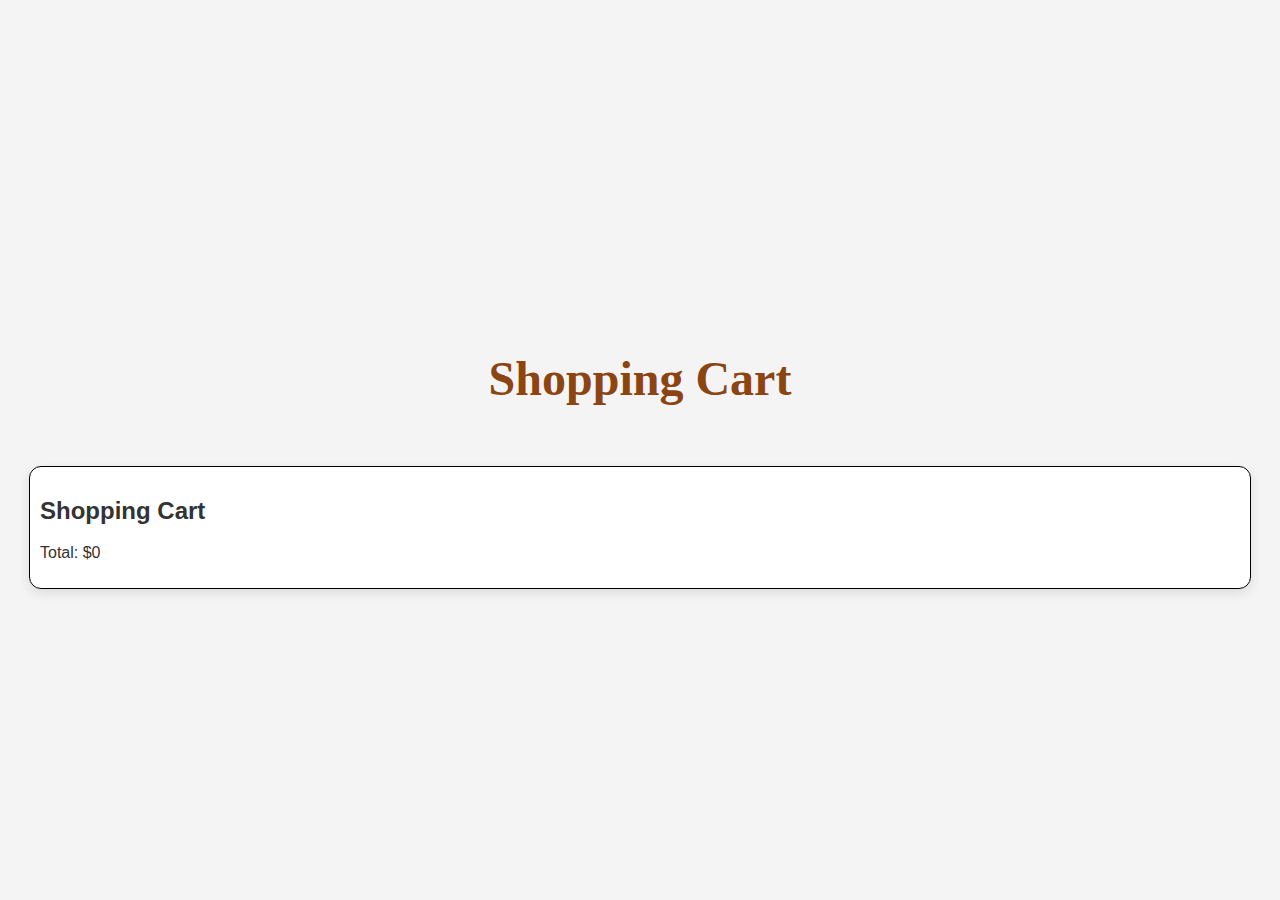
<file: cart.html>
<!DOCTYPE html>
<html lang="en">
<head>
    <meta charset="UTF-8">
    <meta name="viewport" content="width=device-width, initial-scale=1.0">
    <title>Shopping Cart</title>
    <style>
        body {
            font-family: 'Roboto', sans-serif;
            margin: 0;
            padding: 0;
            background-color: #f4f4f4;
            color: #333;
            display: flex;
            flex-direction: column;
            align-items: center;
            justify-content: center;
            min-height: 100vh;
        }
        h1 {
            font-family: 'Playfair Display', serif;
            font-size: 48px;
            color: #8B4513;
            margin: 40px 0;
        }
        .cart {
            border: 1px solid #000;
            padding: 10px;
            margin-top: 20px;
            background-color: #fff;
            box-shadow: 0 4px 12px rgba(0, 0, 0, 0.1);
            border-radius: 12px;
            width: 100%;
            max-width: 1200px;
        }
    </style>
</head>
<body>
    <h1>Shopping Cart</h1>
    <div class="cart">
        <h2>Shopping Cart</h2>
        <ul id="cartItems"></ul>
        <p>Total: $<span id="total">0</span></p>
    </div>
<script src="cart.js"></script>




    
</body>
</html>
</file>
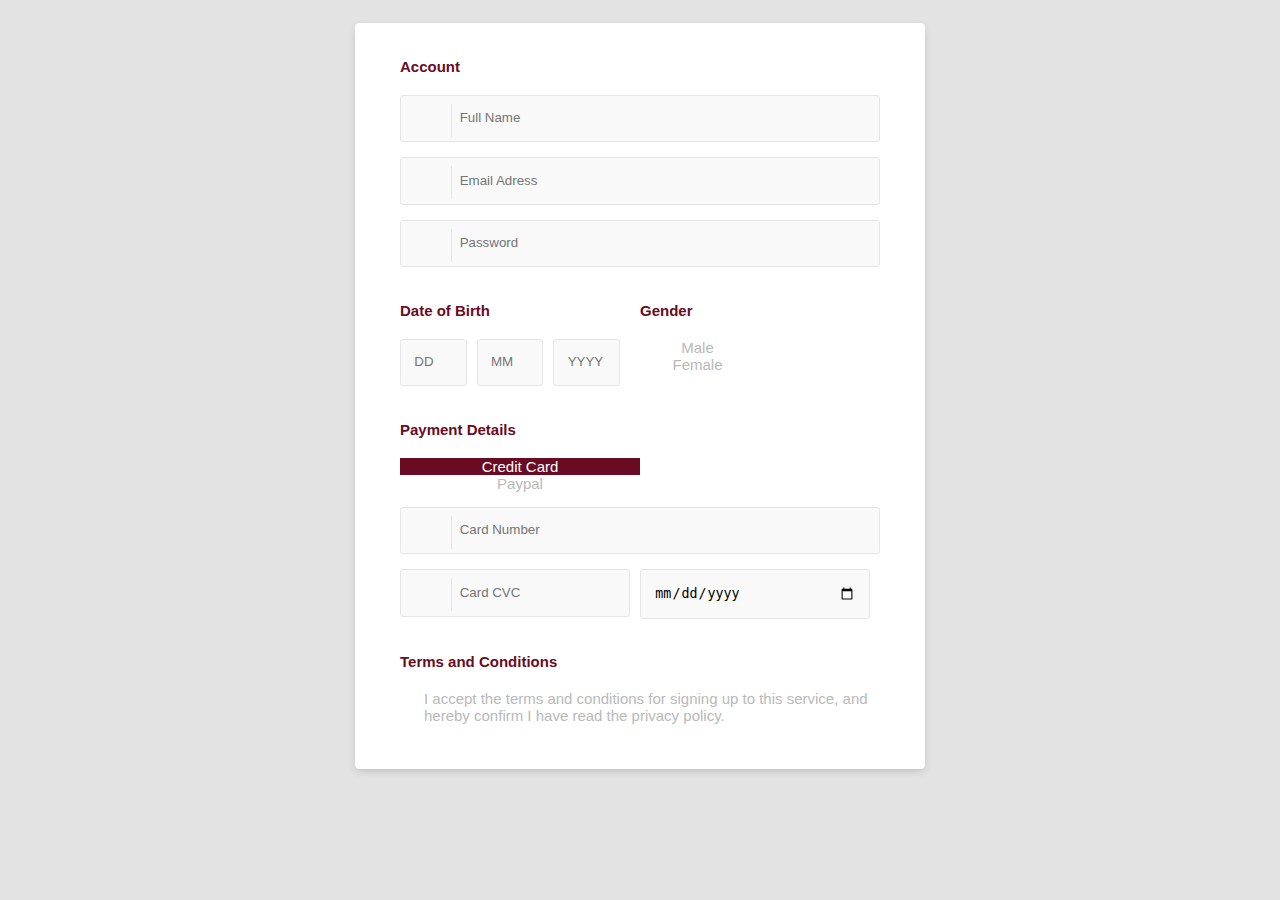
<file: contact.html>
<!DOCTYPE html>
<html lang="en">
<head>
    <meta charset="UTF-8">
    <meta name="viewport" content="width=device-width, initial-scale=1.0">
    <link rel="stylesheet" href="contct.css">
    <title>Document</title>
</head>
<body>
    
<div class="container">
    <form>
      <div class="row">
        <h4>Account</h4>
        <div class="input-group input-group-icon">
          <input type="text" placeholder="Full Name"/>
          <div class="input-icon"><i class="fa fa-user"></i></div>
        </div>
        <div class="input-group input-group-icon">
          <input type="email" placeholder="Email Adress"/>
          <div class="input-icon"><i class="fa fa-envelope"></i></div>
        </div>
        <div class="input-group input-group-icon">
          <input type="password" placeholder="Password"/>
          <div class="input-icon"><i class="fa fa-key"></i></div>
        </div>
      </div>
      <div class="row">
        <div class="col-half">
          <h4>Date of Birth</h4>
          <div class="input-group">
            <div class="col-third">
              <input type="text" placeholder="DD"/>
            </div>
            <div class="col-third">
              <input type="text" placeholder="MM"/>
            </div>
            <div class="col-third">
              <input type="text" placeholder="YYYY"/>
            </div>
          </div>
        </div>
        <div class="col-half">
          <h4>Gender</h4>
          <div class="input-group">
            <input id="gender-male" type="radio" name="gender" value="male"/>
            <label for="gender-male">Male</label>
            <input id="gender-female" type="radio" name="gender" value="female"/>
            <label for="gender-female">Female</label>
          </div>
        </div>
      </div>
      <div class="row">
        <h4>Payment Details</h4>
        <div class="input-group">
          <input id="payment-method-card" type="radio" name="payment-method" value="card" checked="true"/>
          <label for="payment-method-card"><span><i class="fa fa-cc-visa"></i>Credit Card</span></label>
          <input id="payment-method-paypal" type="radio" name="payment-method" value="paypal"/>
          <label for="payment-method-paypal"> <span><i class="fa fa-cc-paypal"></i>Paypal</span></label>
        </div>
        <div class="input-group input-group-icon">
          <input type="text" placeholder="Card Number"/>
          <div class="input-icon"><i class="fa fa-credit-card"></i></div>
        </div>
        <div class="col-half">
          <div class="input-group input-group-icon">
            <input type="text" placeholder="Card CVC"/>
            <div class="input-icon"><i class="fa fa-user"></i></div>
          </div>
        </div>
        <div class="col-half">
          <div class="input-group">
            <input type="date">
           
            
          </div>
        </div>
      </div>
      <div class="row">
        <h4>Terms and Conditions</h4>
        <div class="input-group">
          <input id="terms" type="checkbox" />
          <label for="terms">I accept the terms and conditions for signing up to this service, and hereby confirm I have read the privacy policy.</label>
        </div>
      </div>
    </form>
  </div>
</body>
</html>
</file>
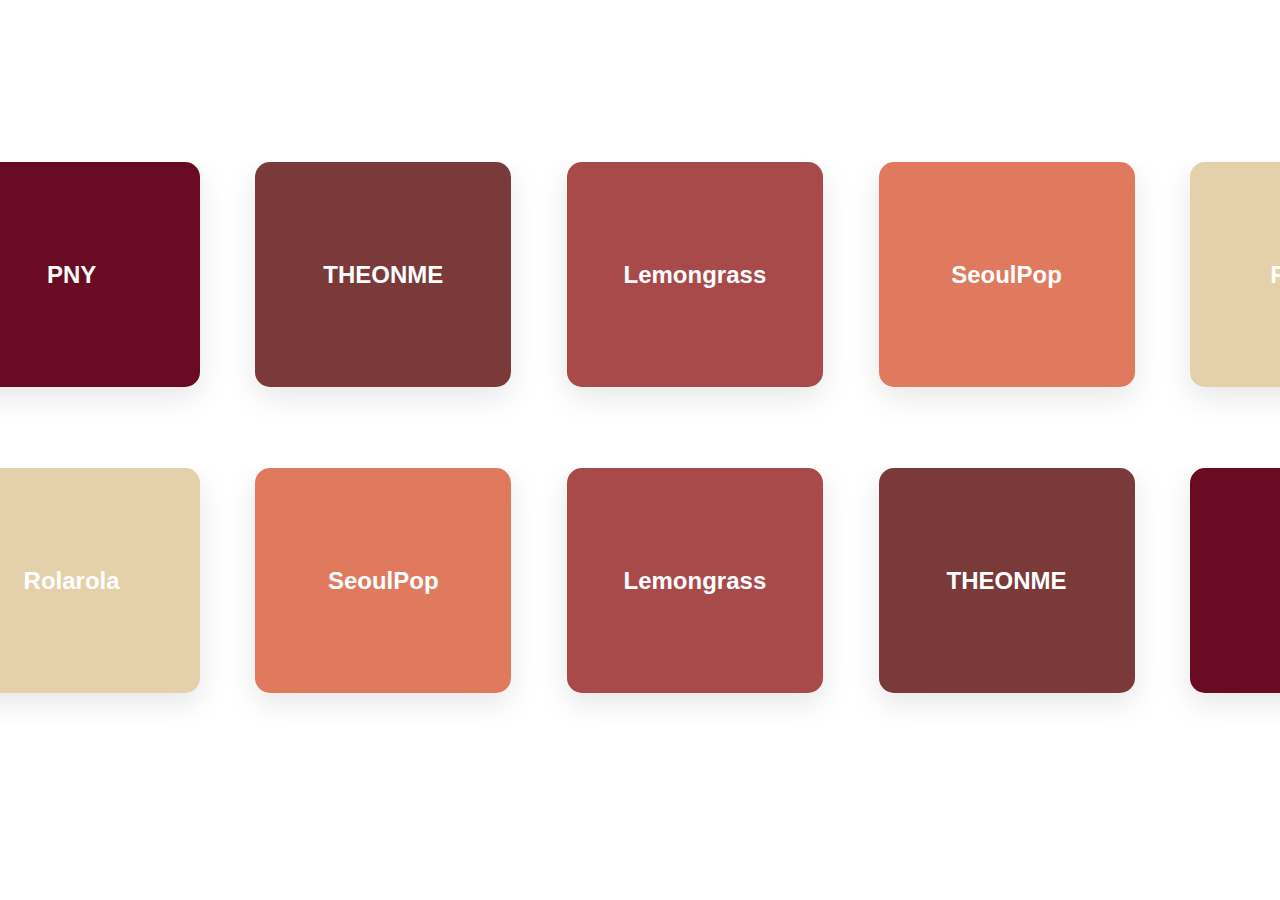
<file: rann.html>
<!DOCTYPE html>
<html lang="en">
<head>
    <meta charset="UTF-8">
    <meta name="viewport" content="width=device-width, initial-scale=1.0">
    <title>Dual Line Infinite Scroll</title>
    <style>
        * {
            margin: 0;
            padding: 0;
            box-sizing: border-box;
        }

        body {
            font-family: 'Arial', sans-serif;
            height: 100vh;
            display: flex;
            flex-direction: column;
            justify-content: center;
        }

        .scroll-container {
            width: 100%;
            height: 30vh;
            overflow: hidden;
            white-space: nowrap;
            position: relative;
            margin: 2vh 0;
        }

        .scroll-content {
            display: inline-block;
            height: 100%;
            transition: transform 0.3s ease;
        }

        .scroll-item {
            display: inline-flex;
            align-items: center;
            justify-content: center;
            width: 20vw;
            height: 25vh;
            margin: 0 2vw;
            background: #F8F9FA;
            border-radius: 15px;
            font-size: 1.5rem;
            font-weight: 700;
            color: #ffffff;
            box-shadow: 0 10px 30px rgba(0,0,0,0.1);
            transition: all 0.4s cubic-bezier(0.175, 0.885, 0.32, 1.275);
            position: relative;
            overflow: hidden;
        }

        /* First line colors */
        .line-1 .scroll-item:nth-child(1) { background: #690B22; }
        .line-1 .scroll-item:nth-child(2) { background: #7a3a3a; }
        .line-1 .scroll-item:nth-child(3) { background: #A94A4A; }
        .line-1 .scroll-item:nth-child(4) { background: #E07A5F ; }
        .line-1 .scroll-item:nth-child(5) { background: #E5D0AC; }

        /* Second line colors */
        .line-2 .scroll-item:nth-child(1) { background: #E5D0AC; }
        .line-2 .scroll-item:nth-child(2) { background: #E07A5F; }
        .line-2 .scroll-item:nth-child(3) { background: #A94A4A; }
        .line-2 .scroll-item:nth-child(4) { background: #7a3a3a; }
        .line-2 .scroll-item:nth-child(5) { background: #690B22; }
    </style>
</head>
<body>
    
    <div class="scroll-container line-1">
        <div class="scroll-content">
            <div class="scroll-item"> PNY</div>
            <div class="scroll-item"> THEONME</div>
            <div class="scroll-item"> Lemongrass</div>
            <div class="scroll-item"> SeoulPop</div>
            <div class="scroll-item"> Rolarola</div>
            <!-- Clones -->
            <div class="scroll-item"> PNY</div>
            <div class="scroll-item"> THEONME</div>
            <div class="scroll-item"> Lemongrass</div>
            <div class="scroll-item"> SeoulPop</div>
            <div class="scroll-item"> Rolarola</div>
        </div>
    </div>

    <div class="scroll-container line-2">
        <div class="scroll-content">
            <div class="scroll-item"> Rolarola</div>
            <div class="scroll-item"> SeoulPop</div>
            <div class="scroll-item"> Lemongrass</div>
            <div class="scroll-item"> THEONME</div>
            <div class="scroll-item"> PNY</div>
            <!-- Clones -->
            <div class="scroll-item"> Rolarola</div>
            <div class="scroll-item"> SeoulPop</div>
            <div class="scroll-item"> Lemongrass</div>
            <div class="scroll-item"> THEONME</div>
            <div class="scroll-item"> PNY</div>
        </div>
    </div>

    <script>
        function createScroller(container) {
            const content = container.querySelector('.scroll-content');
            let currentPosition = 0;
            const scrollSpeed = 2;
            let isPaused = false;

            content.addEventListener('mouseenter', () => isPaused = true);
            content.addEventListener('mouseleave', () => isPaused = false);

            function animate() {
                if (!isPaused) {
                    currentPosition -= scrollSpeed;
                    const firstItem = content.children[0];
                    
                    if (-currentPosition >= firstItem.offsetWidth) {
                        currentPosition += firstItem.offsetWidth;
                        content.appendChild(firstItem.cloneNode(true));
                        firstItem.remove();
                    }
                    
                    content.style.transform = `translateX(${currentPosition}px)`;
                }
                requestAnimationFrame(animate);
            }

            animate();
        }

        // Initialize both scrollers
        document.querySelectorAll('.scroll-container').forEach(createScroller);
    </script>
</body>
</html>
</file>
<file: contct.css>
/* 64ac15 */
*,
*:before,
*:after {
  box-sizing: border-box;
}
body {
  padding: 1em;
  font-family: "Open Sans", "Helvetica Neue", Helvetica, Arial, sans-serif;
  font-size: 15px;
  color: #b9b9b9;
  background-color: #e3e3e3;
}
h4 {
  color: #690B22;
}
input,
select {
  width: 100%;
  padding: 1em;
  line-height: 1.4;
  background-color: #f9f9f9;
  border: 1px solid #e5e5e5;
  border-radius: 3px;
  transition: all 0.35s ease-in-out;
}
input:focus {
  outline: 0;
  border-color: #690B22;
}
input:focus + .input-icon i,
input:focus + .input-icon:after {
  color: #690B22;
  border-right-color: #690B22;
}
input[type="radio"] {
  display: none;
}
input[type="radio"] + label,
select {
  display: inline-block;
  width: 50%;
  text-align: center;
}
input[type="radio"]:checked + label,
select:focus,
select:active {
  background-color: #690B22;
  color: #fff;
  border-color: #8a2c44;
}
input[type="checkbox"] {
  display: none;
}
input[type="checkbox"] + label {
  position: relative;
  display: block;
  padding-left: 1.6em;
}
input[type="checkbox"] + label:before {
  position: absolute;
  top: 0.2em;
  left: 0;
  width: 1em;
  height: 1em;
  content: "";
}
input[type="checkbox"] + label:after {
  position: absolute;
  top: 0.45em;
  left: 0.2em;
  font-size: 0.8em;
  color: #fff;
  opacity: 0;
  font-family: FontAwesome;
  content: "\f00c";
}
input:checked + label:after {
  opacity: 1;
}
.input-group {
  margin-bottom: 1em;
  zoom: 1;
}
.input-group:before,
.input-group:after {
  content: "";
  display: table;
}
.input-group:after {
  clear: both;
}
.input-group-icon {
  position: relative;
}
.input-group-icon input {
  padding-left: 4.4em;
}
.input-group-icon .input-icon {
  position: absolute;
  top: 0;
  left: 0;
  width: 3.4em;
  height: 3.4em;
  line-height: 3.4em;
  text-align: center;
  pointer-events: none;
}
.input-group-icon .input-icon:after {
  position: absolute;
  top: 0.6em;
  bottom: 0.6em;
  left: 3.4em;
  display: block;
  border-right: 1px solid #e5e5e5;
  content: "";
  transition: all 0.35s ease-in-out;
}
.input-group-icon .input-icon i {
  transition: all 0.35s ease-in-out;
}
.container {
  max-width: 38em;
  padding: 1em 3em 2em 3em;
  margin: 0 auto;
  background-color: #fff;
  border-radius: 4.2px;
  box-shadow: 0 3px 10px -2px rgba(0, 0, 0, 0.2);
}
.row {
  zoom: 1;
}
.row:before,
.row:after {
  content: "";
  display: table;
}
.row:after {
  clear: both;
}
.col-half,
.col-third {
  float: left;
  padding-right: 10px;
}
.col-half {
  width: 50%;
}
.col-third {
  width: 33.33%;
}
@media only screen and (max-width: 540px) {
  .col-half {
    width: 100%;
    padding-right: 0;
  }
}
</file>
